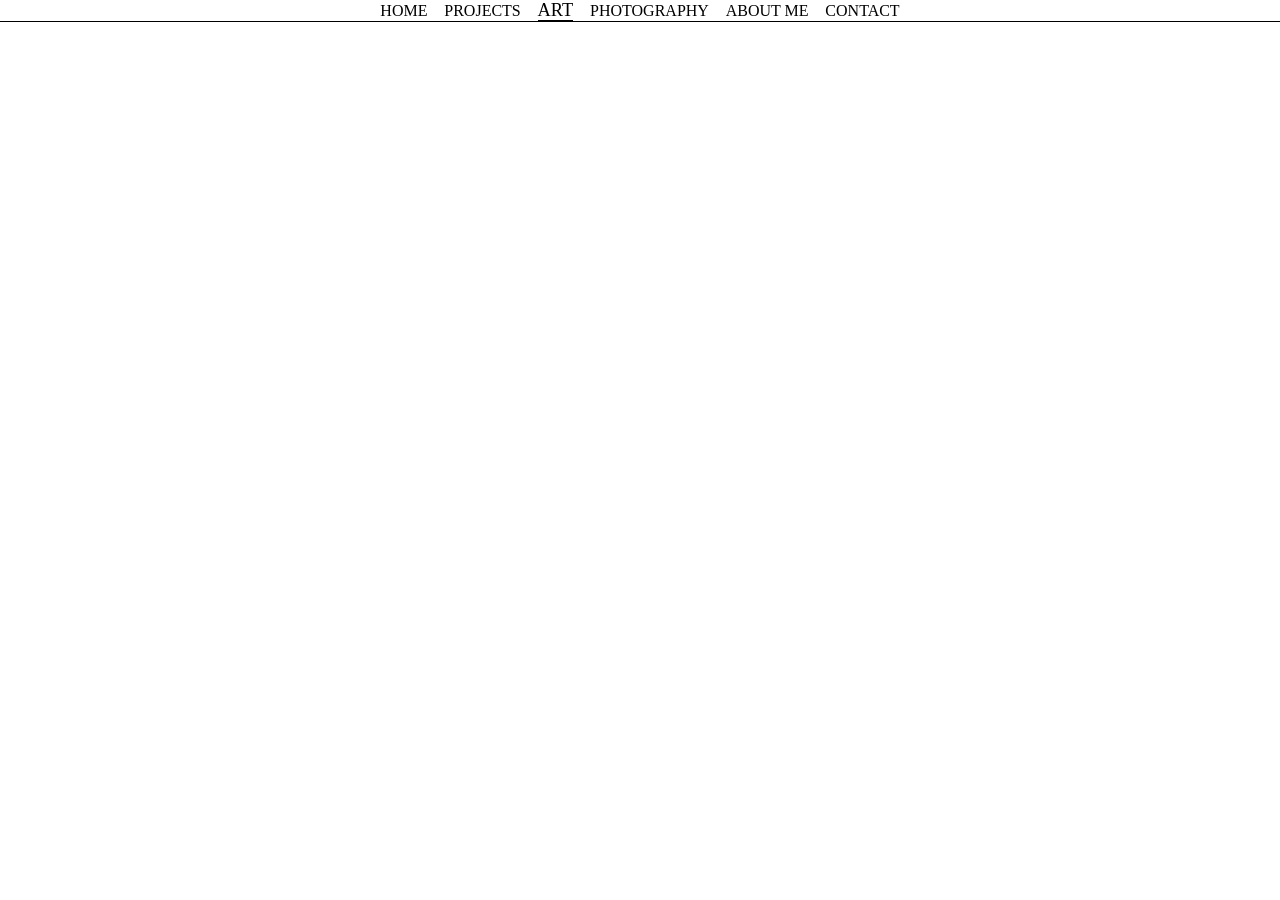
<file: art/art.html>
<!DOCTYPE html>
<html lang="en">
  <head>
    <meta charset="UTF-8" />
    <meta http-equiv="X-UA-Compatible" content="IE=edge" />
    <meta name="viewport" content="width=device-width, initial-scale=1.0" />
    <title>Art</title>
    <link rel="stylesheet" href="style_art.css" />
    <link
      href="https://fonts.googleapis.com/css2?family=Cormorant+Garamond:ital,wght@0,300;1,600&family=Josefin+Slab:wght@100&family=Julius+Sans+One&family=Lato:wght@100&display=swap"
      href="https://fonts.googleapis.com/css2?family=Cormorant+Garamond:ital,wght@0,300;1,600&family=Josefin+Slab:wght@100&family=Julius+Sans+One&display=swap"
      href="https://fonts.googleapis.com/css2?family=Cormorant+Garamond:ital,wght@0,300;1,600&family=Julius+Sans+One&display=swap"
    />
  </head>
  <body>
    <div class="navbar">
      <header class="buttons">
         <a class="lien" href="..\index.html">HOME</a>
        <a class="lien" id="0001" href="..\projects\projects.html">PROJECTS</a>
        <a class="current-lien" id="0010" href="">ART</a>
        <a class="lien" id="0011" href="..\photography\photography.html"
          >PHOTOGRAPHY</a
        >
        <a class="lien" id="0100" href="..\about me\about_me.html">ABOUT ME</a>
        <a class="lien" id="0101" href="..\contact\contact.html">CONTACT</a>
      </header>
    </div>
    <div class="home"><a class="home-button" href="..\index.html">←</a></div>
  </body>
</html>
</file>
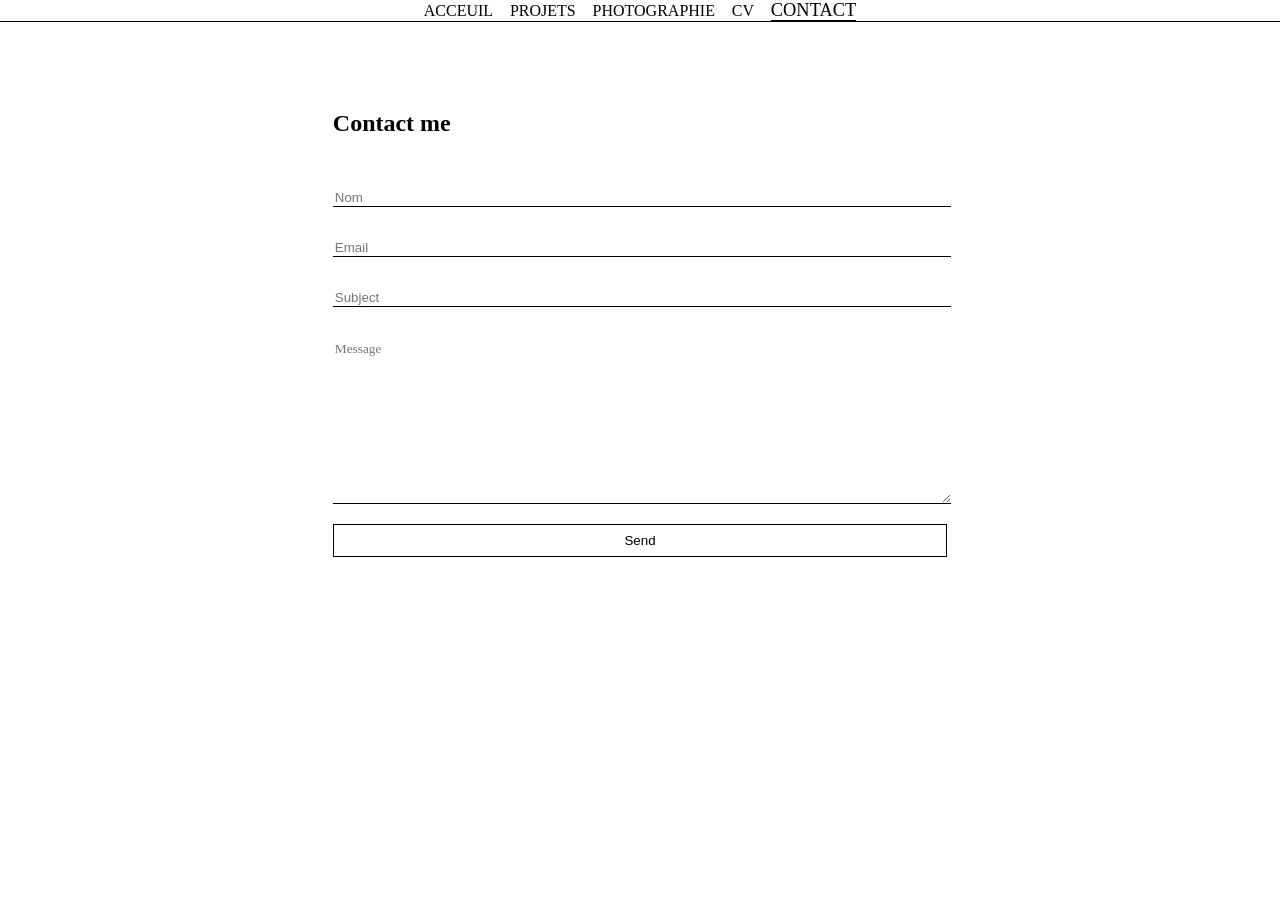
<file: contact/contact.html>
<!DOCTYPE html>
<html lang="en">
  <head>
    <meta charset="UTF-8" />
    <meta http-equiv="X-UA-Compatible" content="IE=edge" />
    <meta name="viewport" content="width=device-width, initial-scale=1.0" />
    <title>Contact</title>
    <link rel="stylesheet" href="style_contact.css" />
    <link
      href="https://fonts.googleapis.com/css2?family=Cormorant+Garamond:ital,wght@0,300;1,600&family=Josefin+Slab:wght@100&family=Julius+Sans+One&family=Lato:wght@100&display=swap"
      href="https://fonts.googleapis.com/css2?family=Cormorant+Garamond:ital,wght@0,300;1,600&family=Josefin+Slab:wght@100&family=Julius+Sans+One&display=swap"
      href="https://fonts.googleapis.com/css2?family=Cormorant+Garamond:ital,wght@0,300;1,600&family=Julius+Sans+One&display=swap"
    />
  </head>
  <body>
    <div class="navbar">
      <header class="buttons">
        <a class="lien" href="..\index.html">ACCEUIL</a>
        <a class="lien" id="0001" href="..\projects\projects.html">PROJETS</a>
        <a class="lien" id="0011" href="..\photography\photography.html"
          >PHOTOGRAPHIE</a
        >
        <a class="lien" id="0100" href="..\about me\about_me.html">CV</a>
        <a class="current-lien" id="0101" href="">CONTACT</a>
      </header>
    </div>
    <div class="form-container">
      <form
        class="contact-form"
        action="https://formsubmit.co/ianoviciangy@gmail.com"
        method="POST"
      >
        <h2>Contact me</h2>
        <input type="hidden" name="_captcha" value="false">
        <input type="hidden" name="_next" value="https://angy000.github.io/AngelicaIanoviciArchitecture/contact/contact.html">
        <input type="text" id="name" name="name" placeholder="Nom" required /><br>
        <input
          type="email"
          id="email"
          name="email"
          placeholder="Email"
          required
        /></br>
        <input type="text" name="subject" id="subject" placeholder="Subject" /></br>
        <textarea
          id="message"
          name="message"
          placeholder="Message"
          cols="30"
          rows="10"
          required
          style="font-family: Garamond"
        ></textarea></br>
        <button type="submit" class="submit">Send</button>
      </form>
    </div>
  </body>
</html>
</file>
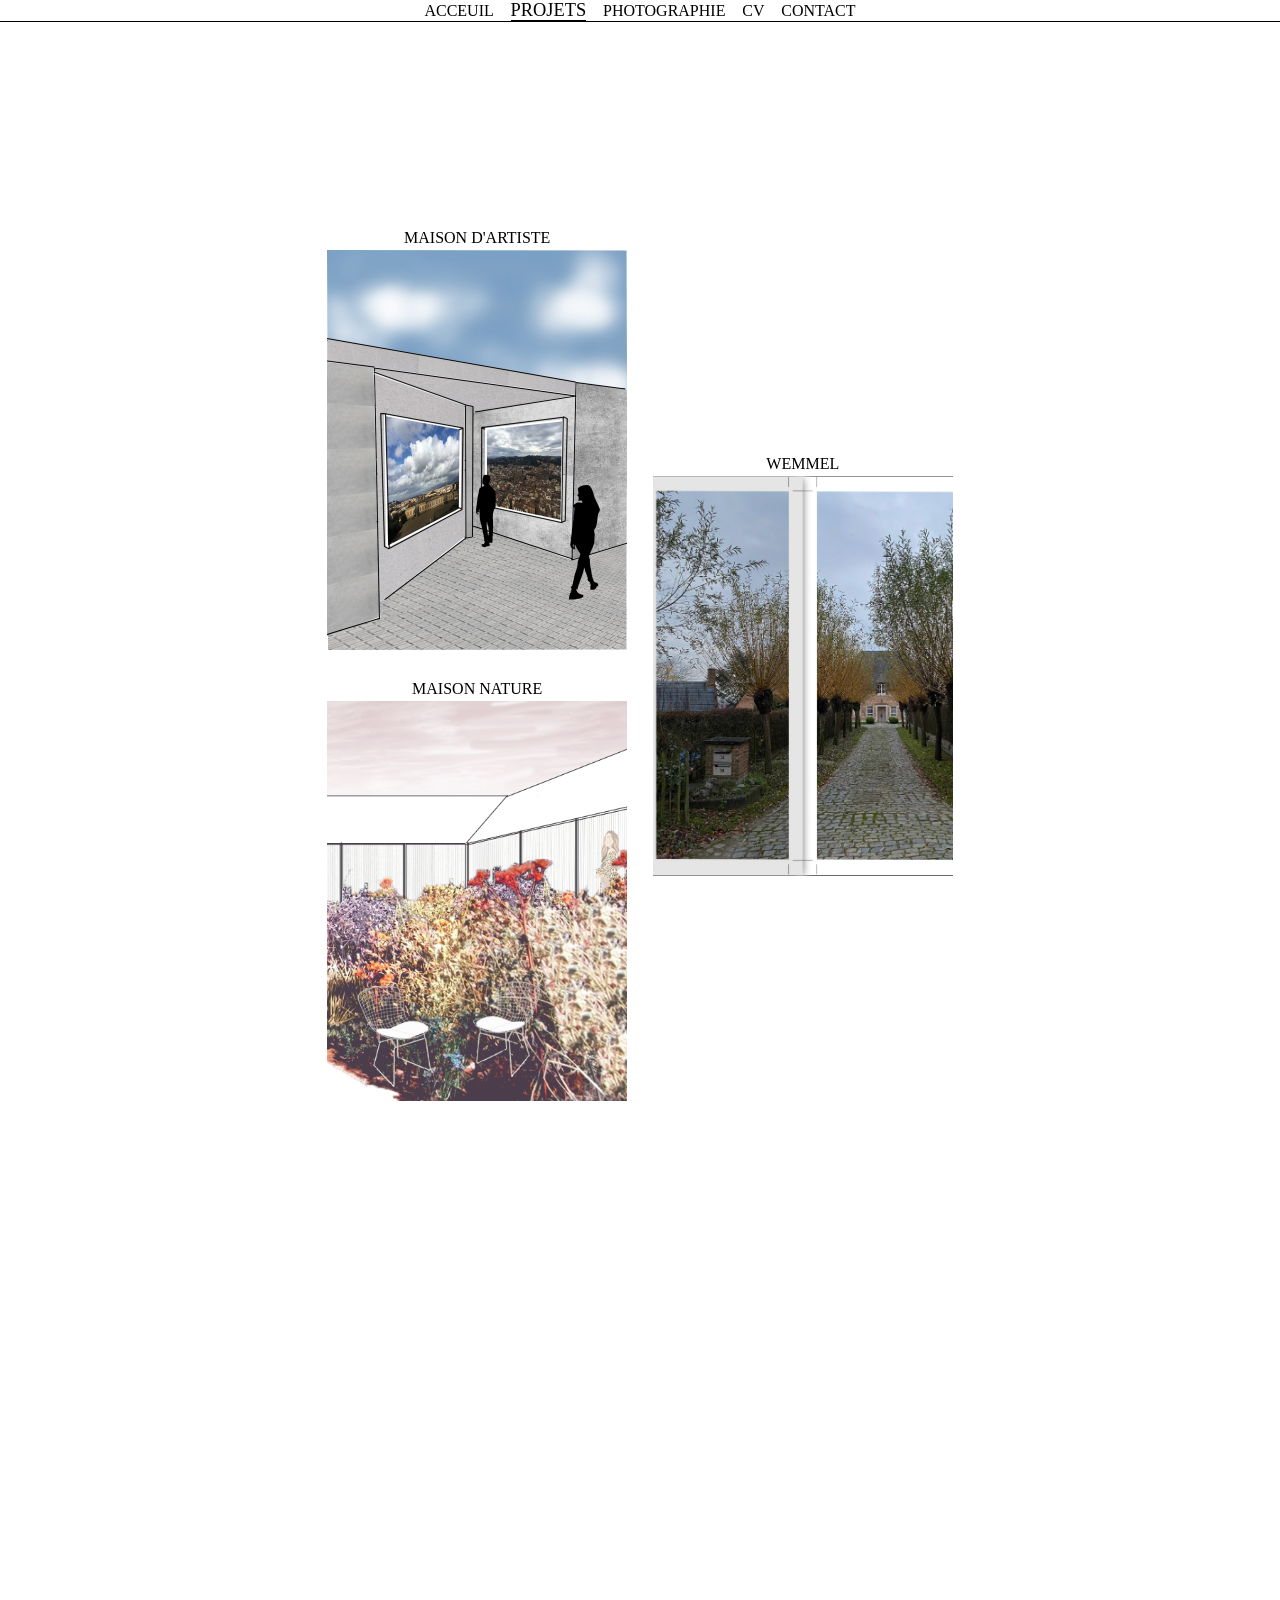
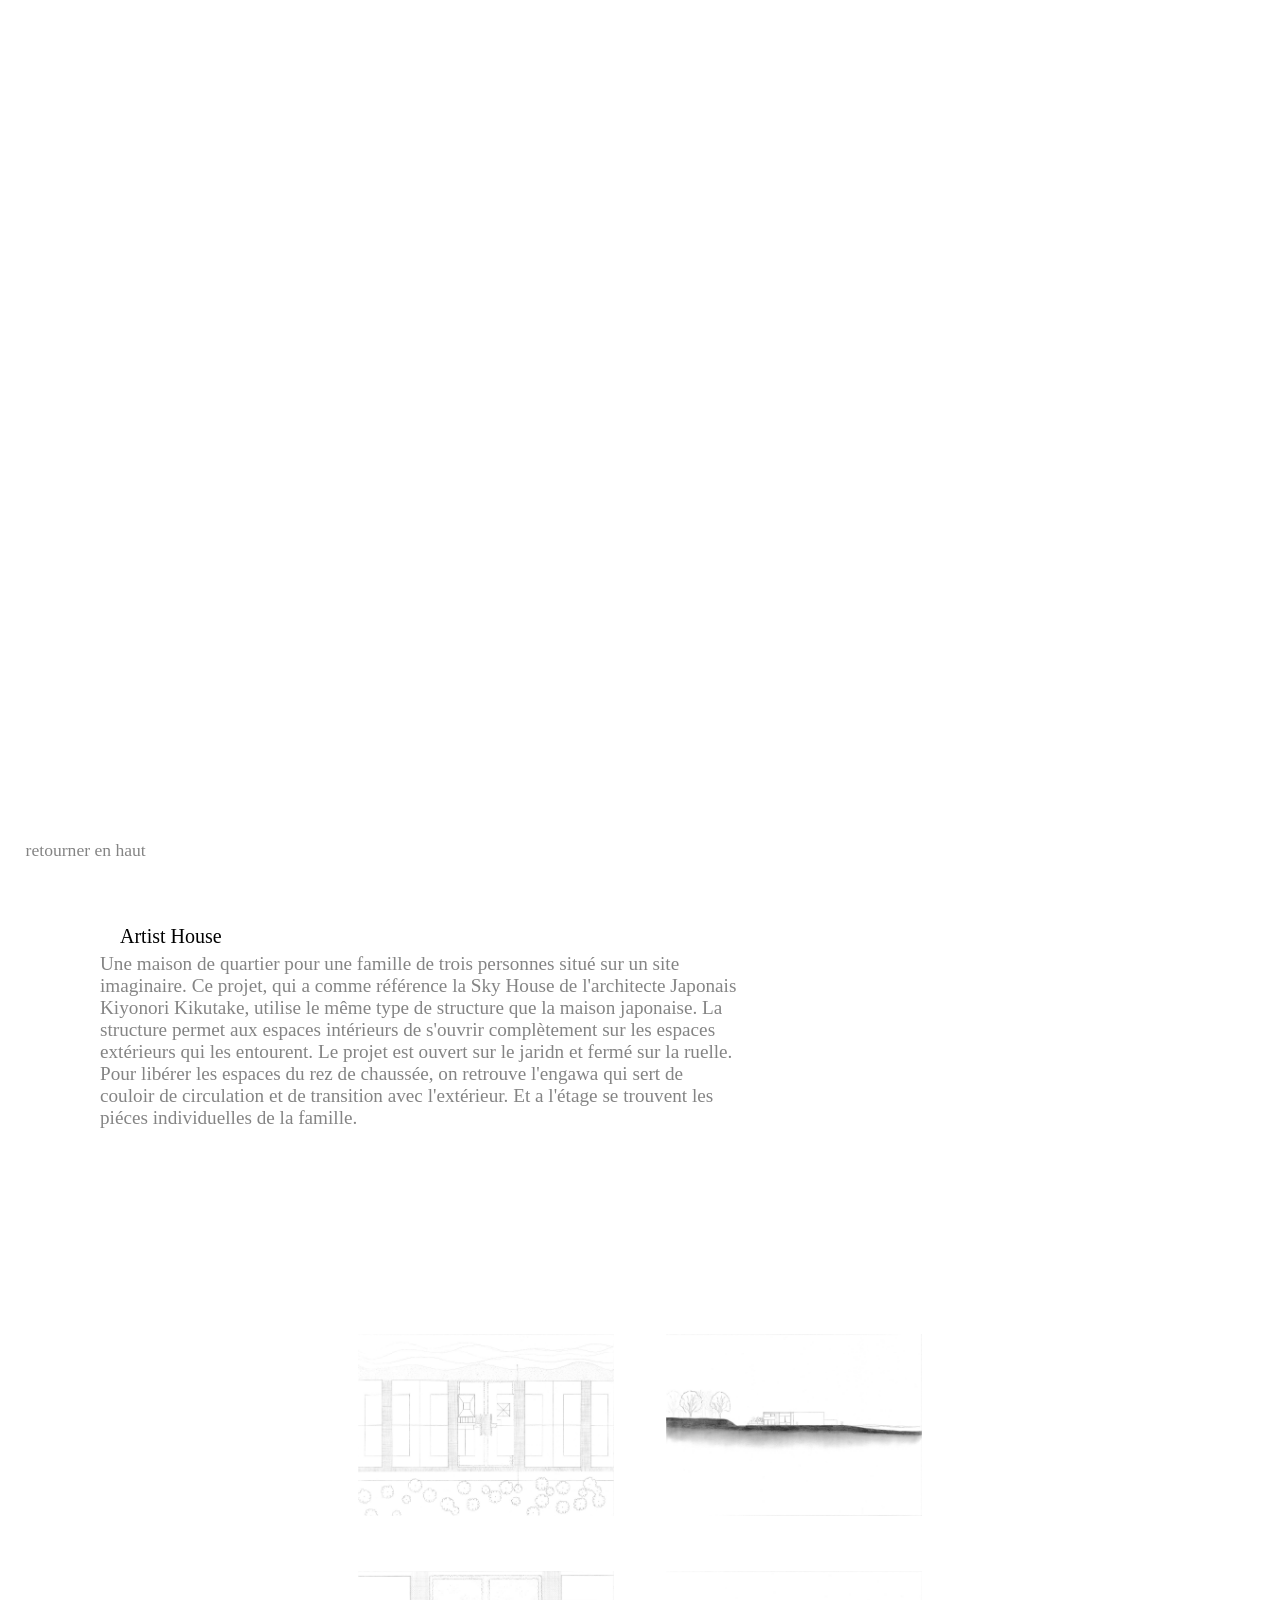
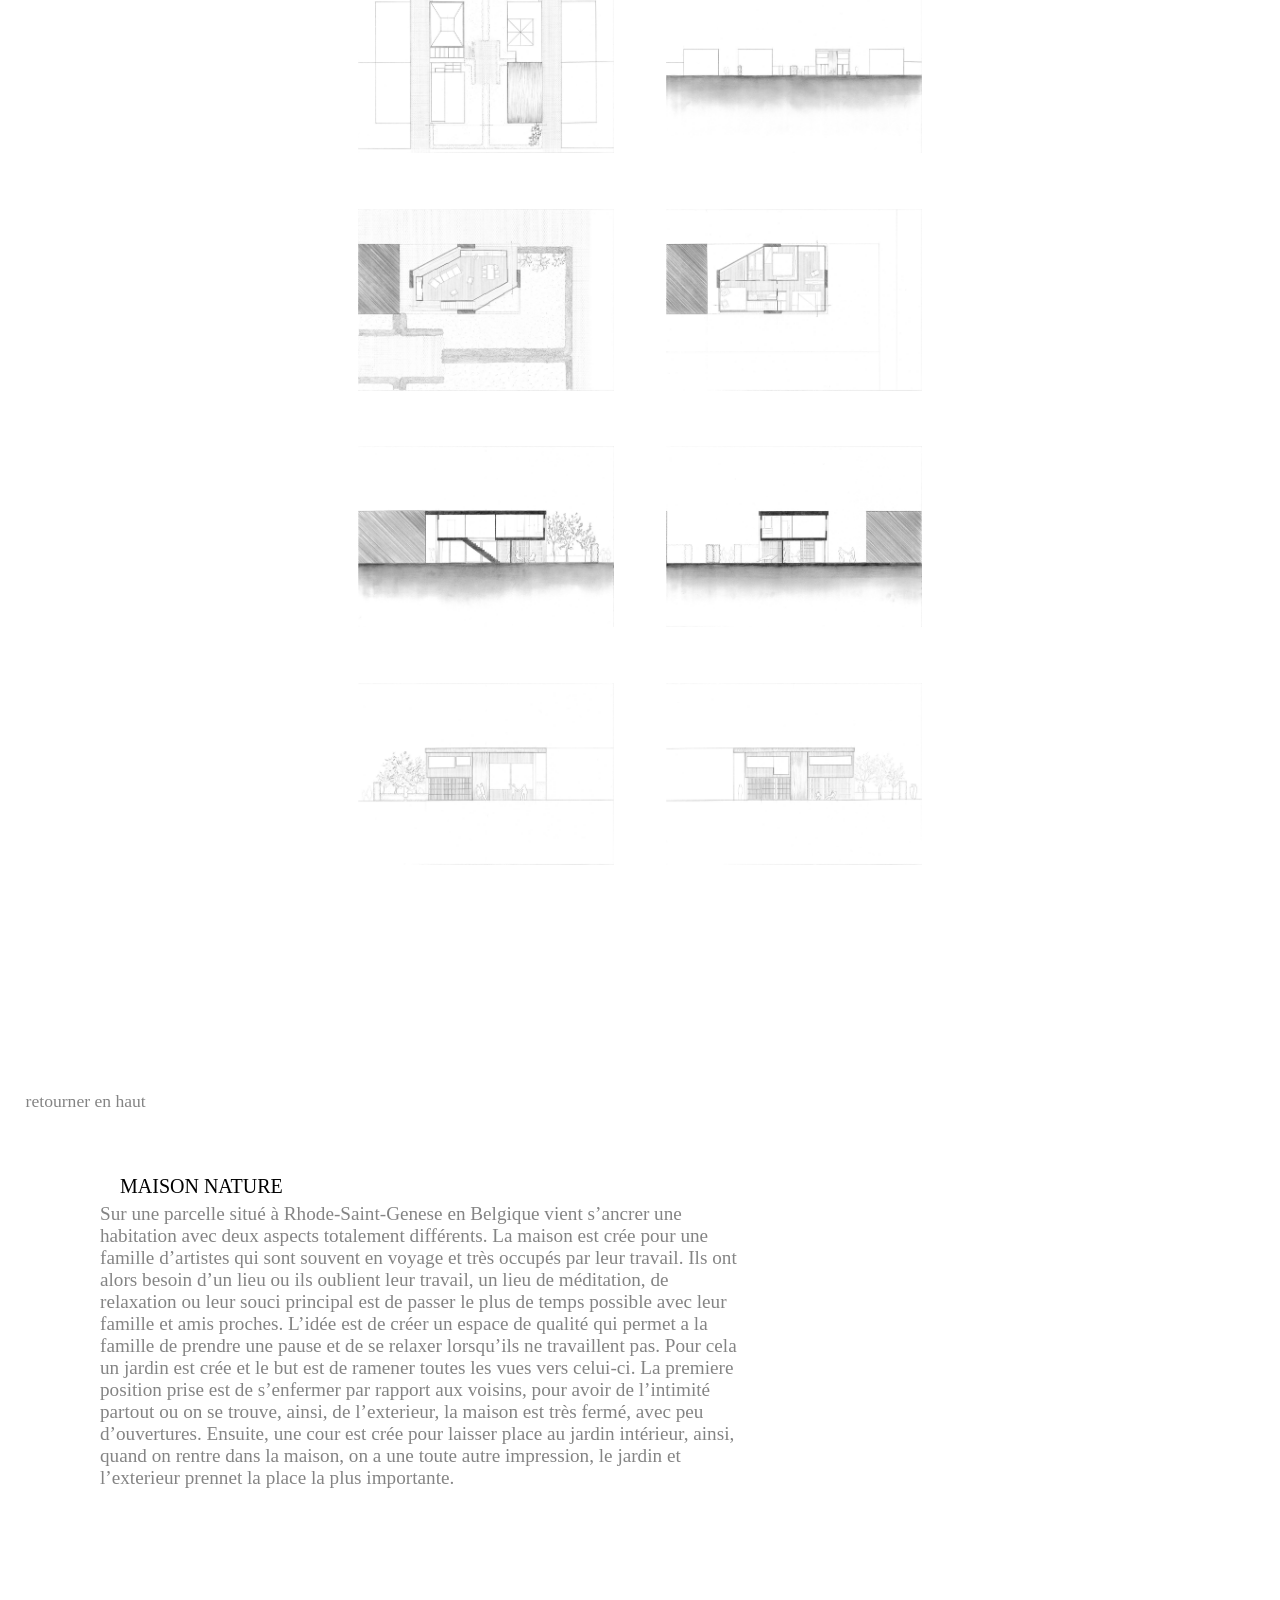
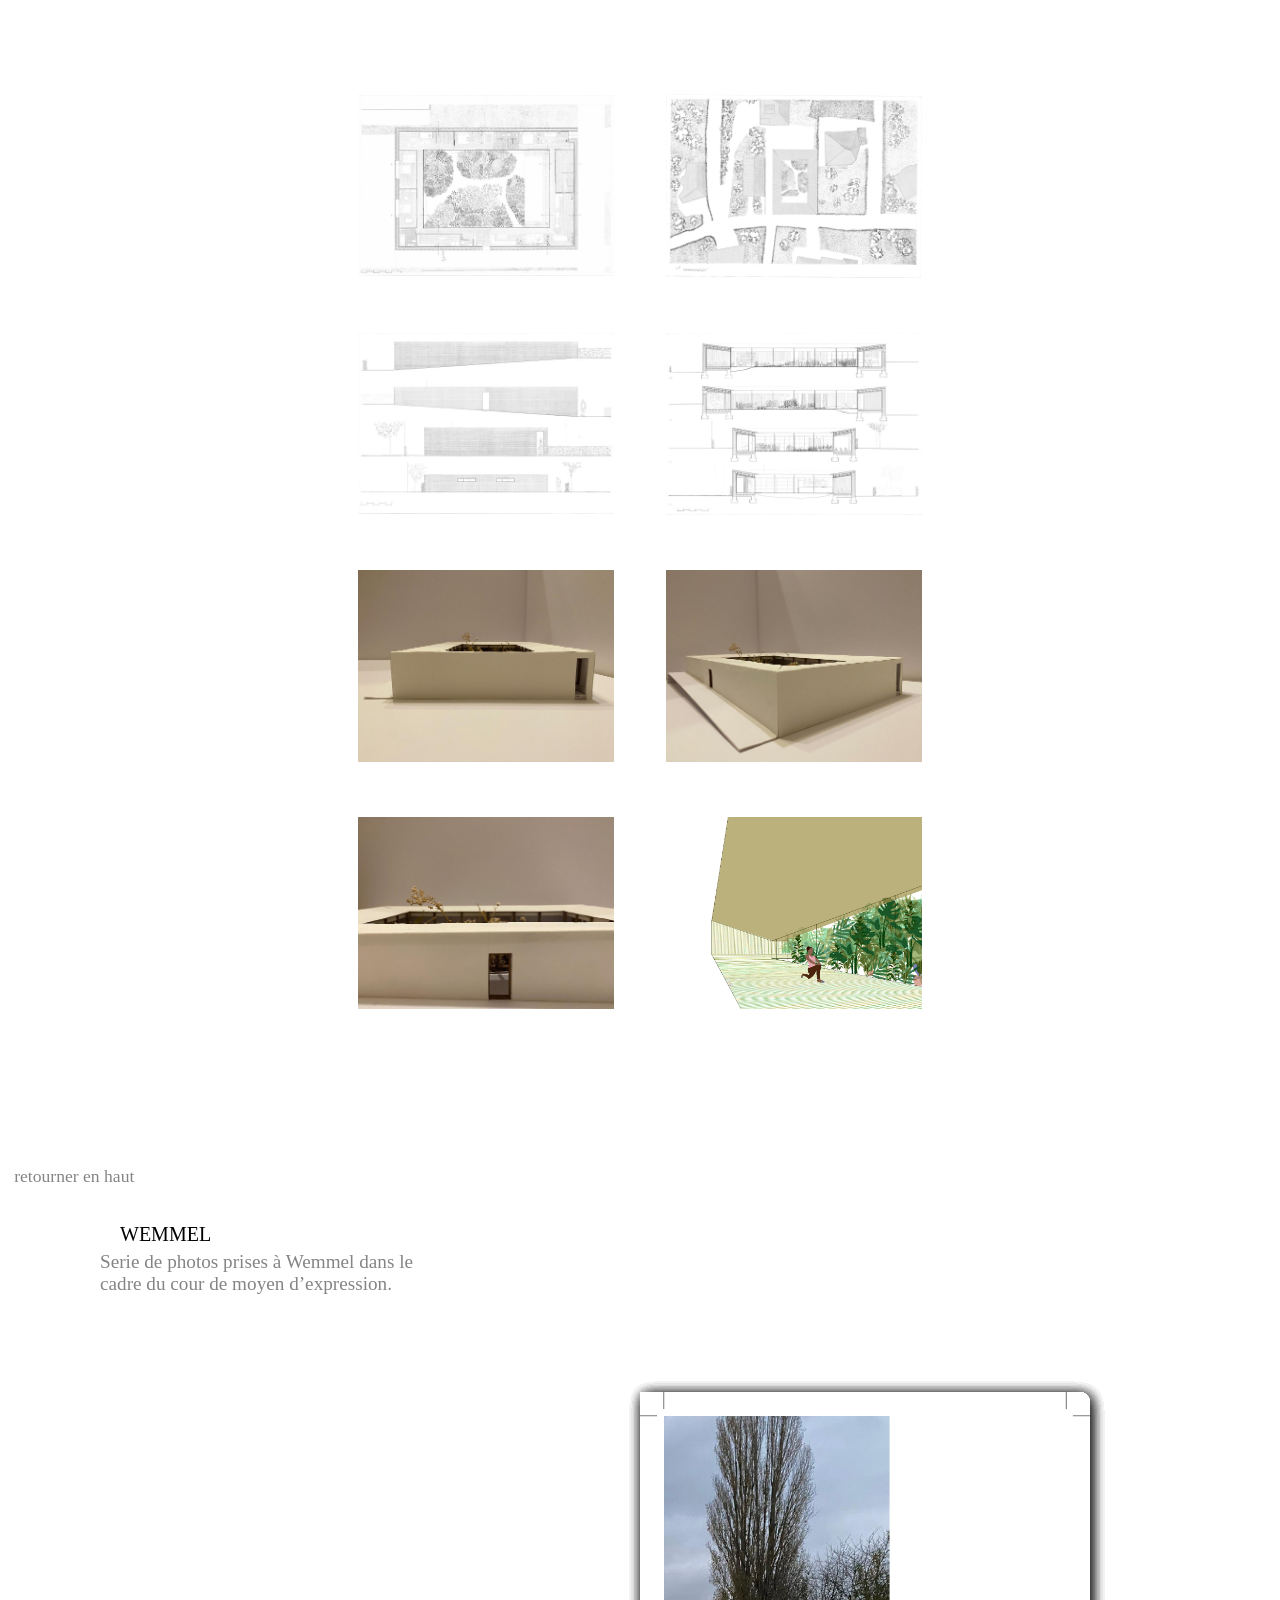
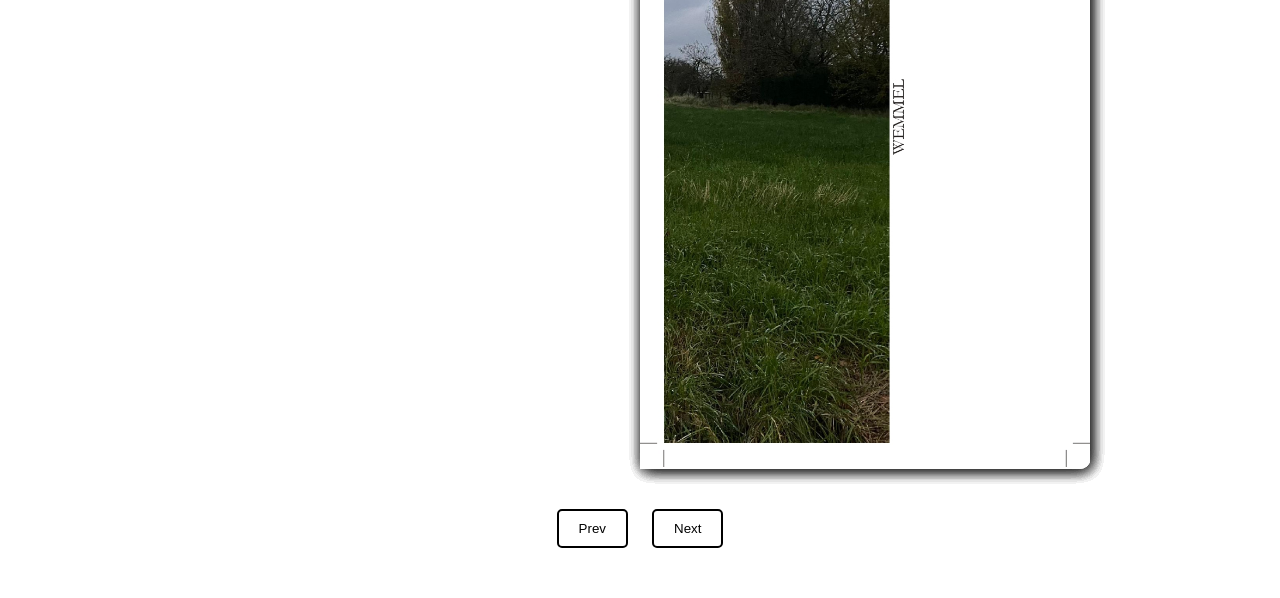
<file: projects/projects.html>
<!DOCTYPE html>
<html lang="en">
  <head>
    <meta charset="UTF-8" />
    <meta http-equiv="X-UA-Compatible" content="IE=edge" />
    <meta name="viewport" content="width=device-width, initial-scale=1.0" />
    <title>Projects</title>
    <link rel="stylesheet" href="style_projects.css" />
    <link rel="stylesheet" type="text/css" href="..\lightbox.min.css" />
    <script src="..\lightbox-plus-jquery.min.js"></script>
    <script src="code.js"></script>
    <link
      href="https://fonts.googleapis.com/css2?family=Cormorant+Garamond:ital,wght@0,300;1,600&family=Josefin+Slab:wght@100&family=Julius+Sans+One&family=Lato:wght@100&display=swap"
      href="https://fonts.googleapis.com/css2?family=Cormorant+Garamond:ital,wght@0,300;1,600&family=Josefin+Slab:wght@100&family=Julius+Sans+One&display=swap"
      href="https://fonts.googleapis.com/css2?family=Cormorant+Garamond:ital,wght@0,300;1,600&family=Julius+Sans+One&display=swap"
    />
  </head>
  <body>
    <div class="navbar">
      <header class="buttons">
        <a class="lien" href="..\index.html">ACCEUIL</a>
        <a class="current-lien" id="0001" href="">PROJETS</a>
        <a class="lien" id="0011" href="..\photography\photography.html"
          >PHOTOGRAPHIE</a
        >
        <a class="lien" id="0100" href="..\about me\about_me.html">CV</a>
        <a class="lien" id="0101" href="..\contact\contact.html">CONTACT</a>
      </header>
    </div>
     <div class="preview-container" id="div-1">
      <div class="preview">
        <div class="preview-click" onClick="document.getElementById('P01').scrollIntoView();">
          <span class="preview-title">MAISON D'ARTISTE</span>
          <img class="preview-image" src="angy\Collage1.png" >
        </div>
        <div class="preview-click" onClick="document.getElementById('P02').scrollIntoView();">
          <span class="preview-title">MAISON NATURE</span>
          <img class="preview-image" src="angy\COLLAGE 2.2.png" >
        </div>
      </div>
      <div class="preview">
        <div class="preview-click" onClick="document.getElementById('P03').scrollIntoView();">
          <span class="preview-title">WEMMEL</span>
          <img class="preview-image" src="angy\preview3.png" >
        </div>
      </div>
    </div>
    </div>
    <div style="transform: translateY(60px);">
      <div class="text" style="z-index: 1;">
        <span class="Retourner-en-haut" onClick="document.getElementById('div-1').scrollIntoView();" id="P01">retourner en haut</span>
        <div class="title-left">Artist House</div>
        <div class="txt-left">
          Une maison de quartier pour une famille de trois personnes situé sur un
          site imaginaire. Ce projet, qui a comme référence la Sky House de
          l'architecte Japonais Kiyonori Kikutake, utilise le même type de
          structure que la maison japonaise. La structure permet aux espaces
          intérieurs de s'ouvrir complètement sur les espaces extérieurs qui les
          entourent. Le projet est ouvert sur le jaridn et fermé sur la
          ruelle. Pour libérer les espaces du rez de chaussée, on retrouve
          l'engawa qui sert de couloir de circulation et de transition avec
          l'extérieur. Et a l'étage se trouvent les piéces individuelles de la
          famille.
        </div>
      </div>
      <div class="colums-images">
              <div class="row-images">
                <a class="click-on-image"
                  href="project_images\ANGELICA_A2-n°001.jpg"
                  data-lightbox="mygallery"
                  ><img
                    class="photo"
                    src="project_images\ANGELICA_A2-n°001.jpg"
                /></a>
                <a class="click-on-image"
                  href="project_images\ANGELICA_A2-n°002.jpg"
                  data-lightbox="mygallery"
                  ><img
                    class="photo"
                    src="project_images\ANGELICA_A2-n°002.jpg"
                /></a>
              </div>
              <div class="row-images">
                <a class="click-on-image"
                  href="project_images\ANGELICA_A2-n°003.jpg"
                  data-lightbox="mygallery"
                  ><img
                    class="photo"
                    src="project_images\ANGELICA_A2-n°003.jpg"
                /></a>
                <a class="click-on-image"
                  href="project_images\ANGELICA_A2-n°004.jpg"
                  data-lightbox="mygallery"
                  ><img
                    class="photo"
                    src="project_images\ANGELICA_A2-n°004.jpg"
                /></a>
              </div>
              <div class="row-images">
                <a class="click-on-image"
                  href="project_images\ANGELICA_A2-n°005.jpg"
                  data-lightbox="mygallery"
                  ><img
                    class="photo"
                    src="project_images\ANGELICA_A2-n°005.jpg"
                /></a>
                <a class="click-on-image" 
                  href="project_images\ANGELICA_A2-n°006.jpg"
                  data-lightbox="mygallery"
                  ><img
                    class="photo"
                    src="project_images\ANGELICA_A2-n°006.jpg"   
                /></a>
              </div>
              <div class="row-images">
                <a class="click-on-image"
                  href="project_images\ANGELICA_A2-n°007.jpg"
                  data-lightbox="mygallery"
                  ><img
                    class="photo"
                    src="project_images\ANGELICA_A2-n°007.jpg"
                /></a>
                <a class="click-on-image"
                  href="project_images\ANGELICA_A2-n°008.jpg"
                  data-lightbox="mygallery"
                  ><img
                    class="photo"
                    src="project_images\ANGELICA_A2-n°008.jpg"
                /></a>
              </div>
              <div class="row-images">
                <a class="click-on-image"
                  href="project_images\ANGELICA_A2-n°009.jpg"
                  data-lightbox="mygallery"
                  ><img
                    class="photo"
                    src="project_images\ANGELICA_A2-n°009.jpg"
                /></a>
                <a class="click-on-image"
                  href="project_images\ANGELICA_A2-n°010.jpg"
                  data-lightbox="mygallery"
                  ><img
                    class="photo"
                    src="project_images\ANGELICA_A2-n°010.jpg"
                /></a>
              </div>
            </div>
          </div>
      </div>
    </div>
    <div>
      <div class="text" style="z-index: 1;margin-top:20%">
        <span class="Retourner-en-haut" onClick="document.getElementById('div-1').scrollIntoView();" id="P02">retourner en haut</span>
        <div class="title-left">MAISON NATURE</div>
        <div class="txt-left">
          Sur une parcelle situé à Rhode-Saint-Genese en Belgique vient s’ancrer une habitation avec deux aspects totalement différents.
          La maison est crée pour une famille d’artistes qui sont souvent en voyage et très occupés par leur travail.
          Ils ont alors besoin d’un lieu ou ils oublient leur travail, un lieu de méditation, de relaxation ou leur souci principal est de passer
          le plus de temps possible avec leur famille et amis proches.
          L’idée est de créer un espace de qualité qui permet a la famille de prendre une pause et de se relaxer lorsqu’ils ne travaillent pas.
          Pour cela un jardin est crée et le but est de ramener toutes les vues vers celui-ci.
          La premiere position prise est de s’enfermer par rapport aux voisins, pour avoir de l’intimité partout ou on se trouve, ainsi,
          de l’exterieur, la maison est très fermé, avec peu d’ouvertures. Ensuite, une cour est crée pour laisser place au jardin intérieur,
          ainsi, quand on rentre dans la maison, on a une toute autre impression, le jardin et l’exterieur prennet la place la plus importante.
        </div>
      </div>
      <div class="colums-images">
              <div class="row-images">
                <a class="click-on-image"
                  href="angy\IMPLANTATION FINAL-1.jpg"
                  data-lightbox="mygallery2"
                  ><img
                    class="photo"
                    src="angy\IMPLANTATION FINAL-1.jpg"
                /></a>
                <a class="click-on-image"
                  href="angy\SCAN IMPLANTATION BON-1.jpg"
                  data-lightbox="mygallery2"
                  ><img
                    class="photo"
                    src="angy\SCAN IMPLANTATION BON-1.jpg"
                /></a>
              </div>
              <div class="row-images">
                <a class="click-on-image"
                  href="angy\scan elevation avec persos-1.jpg"
                  data-lightbox="mygallery2"
                  ><img
                    class="photo"
                    src="angy\scan elevation avec persos-1.jpg"
                /></a>
                <a class="click-on-image"
                  href="angy\SCAN COUPES BON_page-0001.jpg"
                  data-lightbox="mygallery2"
                  ><img
                    class="photo"
                    src="angy\SCAN COUPES BON_page-0001.jpg"
                /></a>
              </div>
              <div class="row-images">
                <a class="click-on-image" 
                  href="angy\MAQUETTE13.jpg"
                  data-lightbox="mygallery2"
                  ><img
                    class="photo"
                    src="angy\MAQUETTE13.jpg"   
                /></a>
                <a class="click-on-image"
                  href="angy\MAQUETTE12.jpg"
                  data-lightbox="mygallery2"
                  ><img
                    class="photo"
                    src="angy\MAQUETTE12.jpg"
                /></a>
              </div>
              <div class="row-images">
                <a class="click-on-image"
                  href="angy\MAQUETTE11.jpg"
                  data-lightbox="mygallery2"
                  ><img
                    class="photo"
                    src="angy\MAQUETTE11.jpg"
                /></a>
                 <a class="click-on-image"
                  href="angy\Collage essai2.jpg"
                  data-lightbox="mygallery2"
                  ><img
                    class="photo"
                    src="angy\Collage essai2.jpg"
                /></a>
              </div>
      </div>
    </div>
    <div style="margin-top: 10%;">
      <div class="text" style="z-index: 1;">
        <span class="Retourner-en-haut" onClick="document.getElementById('div-1').scrollIntoView();"  id="P03" >retourner en haut</span>
        <div class="title-left">WEMMEL</div>
        <div class="txt-left">
         Serie de photos prises à Wemmel dans le cadre du cour de moyen d’expression.
        </div>
      </div>
      <div>
        <div class="book-section">
           <div class="container">
              <div class="right">
                   <figure class="back" id="back-cover"></figure>
                   <figure class="front" ></figure>
              </div>
               <div class="right">
                <figure class="front" ><img src="project_wemmel\page-0024.jpg"></figure>
                <figure class="back" ><img src="project_wemmel\page-0023.jpg"></figure>
              </div>
               <div class="right">
                <figure class="front" ><img src="project_wemmel\page-0021.jpg"></figure>
                <figure class="back" ><img src="project_wemmel\page-0022.jpg"></figure>
              </div>
               <div class="right">
                <figure class="front" ><img src="project_wemmel\page-0019.jpg"></figure>
                <figure class="back" ><img src="project_wemmel\page-0020.jpg"></figure>
              </div>
               <div class="right">
                <figure class="front" ><img src="project_wemmel\page-0017.jpg"></figure>
                <figure class="back" ><img src="project_wemmel\page-0018.jpg"></figure>
              </div>
               <div class="right">
                <figure class="front" ><img src="project_wemmel\page-0015.jpg"></figure>
                <figure class="back" ><img src="project_wemmel\page-0016.jpg"></figure>
              </div>
                <div class="right">
                  <figure class="front" ><img src="project_wemmel\page-0013.jpg"></figure>
                  <figure class="back" ><img src="project_wemmel\page-0014.jpg"></figure>
                </div>
                <div class="right">
                  <figure class="front" ><img src="project_wemmel\page-0011.jpg"></figure>
                  <figure class="back" ><img src="project_wemmel\page-0012.jpg"></figure>
                </div>
               <div class="right">
                   <figure class="front" ><img src="project_wemmel\page-0009.jpg"></figure>
                   <figure class="back" ><img src="project_wemmel\page-0010.jpg"></figure>
               </div>
               <div class="right">
                   <figure class="front" ><img src="project_wemmel\page-0007.jpg"></figure>
                   <figure class="back" ><img src="project_wemmel\page-0008.jpg"></figure>
               </div>
               <div class="right">
                   <figure class="front" ><img src="project_wemmel\page-0005.jpg"></figure>
                   <figure class="back" ><img src="project_wemmel\page-0006.jpg"></figure>
               </div>
               <div class="right">
                   <figure class="front"><img src="project_wemmel\page-0003.jpg"></figure>
                   <figure class="back"><img src="project_wemmel\page-0004.jpg"></figure>
               </div>
               <div class="right">                   
                   <figure class="front" id="cover"><img src="project_wemmel\page-0001.jpg"></figure>
                   <figure class="back"><img src="project_wemmel\page-0002.jpg"></figure>
               </div>
           </div>
           <button onclick="turnLeft()">Prev</button> <button onclick="turnRight()">Next</button>
           <br/>
       </div>
      </div>
    </div>
    </div>
  </body>
</html>
</file>
<file: art/style_art.css>
body {
  background-color: white;
  font-family: Garamond;
  background-size: cover;
  margin: 0%;
}

.lien {
  font-size: 100%;
  font-family: Lato;
  color: black;
  cursor: pointer;
  text-transform: unset;
  text-decoration: none;
  word-spacing: normal;
}

.current-lien {
  font-size: 115%;
  font-family: Lato;
  color: black;
  cursor: default;
  text-transform: unset;
  text-decoration: none;
  word-spacing: normal;
  border-bottom: 2px solid black;
}

.lien:hover {
  color: black;
}

.buttons {
  padding: auto;
  text-align: center;
  word-spacing: 1vw;
  border-bottom: 1px solid black;
}

.navbar {
  position: fixed;
  justify-content: center;
  align-items: center;
  flex-direction: row;
  flex-wrap: wrap;
  width: 100vw;
  background-color: rgb(255, 255, 255);
  z-index: 2;
}
</file>
<file: contact/style_contact.css>
body {
  background-color: white;
  font-family: Garamond;
  background-size: cover;
  margin: 0%;
  padding: 0;
}

.lien {
  font-size: 100%;
  font-family: Lato;
  color: black;
  cursor: pointer;
  text-transform: unset;
  text-decoration: none;
  word-spacing: normal;
}

.current-lien {
  font-size: 115%;
  font-family: Lato;
  color: black;
  cursor: default;
  text-transform: unset;
  text-decoration: none;
  word-spacing: normal;
  border-bottom: 2px solid black;
}

.lien:hover {
  color: black;
}

.buttons {
  padding: auto;
  text-align: center;
  word-spacing: 1vw;
  border-bottom: 1px solid black;
}

.navbar {
  position: fixed;
  justify-content: center;
  align-items: center;
  flex-direction: row;
  flex-wrap: wrap;
  width: 100vw;
  background-color: rgb(255, 255, 255);
  z-index: 2;
}

.form-container {
  position: relative;
  left: 20%;
  width: 60%;
  height: 100vh;
}

.contact-form {
  position: absolute;
  top: 10%;
  left: 10%;
  width: 80%;
  height: 600px;
}

input,
textarea {
  width: 100%;
  margin-top: 2rem;
  border: none;
  border-bottom: 1px solid black;
}

.submit {
  margin-top: 1rem;
  width: 100%;
  border: 1px solid black;
  padding: 0.5rem;
  text-align: center;
  background-color: #ffffff;
  cursor: pointer;
}

.submit:hover {
  opacity: 0.6;
}
</file>
<file: projects/style_projects.css>
html {
  scroll-behavior: smooth;
}

body {
  background-color: white;
  font-family: Garamond;
  background-size: cover;
  margin: 0%;
}

.lien {
  font-size: 100%;
  font-family: Lato;
  color: black;
  cursor: pointer;
  text-transform: unset;
  text-decoration: none;
  word-spacing: normal;
}

.current-lien {
  font-size: 115%;
  font-family: Lato;
  color: black;
  cursor: default;
  text-transform: unset;
  text-decoration: none;
  word-spacing: normal;
  border-bottom: 2px solid black;
}

.lien:hover {
  color: black;
}

.buttons {
  padding: auto;
  text-align: center;
  word-spacing: 1vw;
  border-bottom: 1px solid black;
}

.navbar {
  position: fixed;
  justify-content: center;
  align-items: center;
  flex-direction: row;
  flex-wrap: wrap;
  width: 100vw;
  background-color: rgb(255, 255, 255);
  z-index: 100;
}

.preview-container {
  display: flex;
  justify-content: center;
  align-items: center;
  height: 100vh;
}

.preview {
  display: flex;
  justify-content: center;
  align-items: center;
  margin: 0%;
  text-align: center;
  margin-right: 2%;
  margin-left: 2%;
}

.preview-click {
  margin-right: 2%;
  margin-left: 2%;
  flex-direction: column;
  display: flex;
}

.preview-click:hover {
  transition: 0.1s;
  transform: scale(1.01);
  cursor: pointer;
}

.preview-click:hover > .preview-title {
  display: unset;
}

.preview-title {
  display: none;
  position: absolute;
  margin-left: 10%;
  margin-top: 115%;
  font-size: 130%;
  font-family: Garamond;
  color: rgb(0, 0, 0);
}

.preview-image {
  margin-top: 1%;
  width: 400px;
  height: 450px;
  object-fit: cover;
}

@media only screen and (max-width: 1700px) {
  .preview-container {
    display: flex;
    flex-direction: row;
    justify-content: center;
    align-items: center;
    height: 100vh;
    margin-bottom: 100%;
    padding-top: 200px;
  }

  .preview {
    display: flex;
    flex-direction: column;
    justify-content: center;
    align-items: center;
    margin: 1%;
    text-align: center;
  }

  .preview-title {
    position: unset;
    margin-left: 0%;
    display: unset;
    margin-top: 10%;
    font-size: 100%;
    font-family: Garamond;
    color: black;
  }

  .preview-image {
    margin-top: 1%;
    width: 300px;
    height: 400px;
    object-fit: cover;
  }
}

@media only screen and (max-width: 630px) {
  .preview-container {
    display: flex;
    flex-direction: row;
    justify-content: center;
    align-items: center;
    height: 100vh;
    margin-bottom: 100%;
    padding: 0;
  }

  .preview {
    display: flex;
    flex-direction: column;
    justify-content: center;
    align-items: center;
    margin: 1%;
    text-align: center;
  }

  .preview-title {
    position: unset;
    margin-left: 0%;
    display: unset;
    margin-top: 10%;
    font-size: 100%;
    font-family: Garamond;
    color: black;
  }

  .preview-image {
    margin-top: 1%;
    width: 100%;
    height: 200px;
    object-fit: cover;
  }

  .preview-click {
    margin-right: 2%;
    margin-left: 2%;
    display: unset;
  }
}

.title-left {
  font-family: Lato;
  font-size: 250%;
  color: black;
  margin-top: 2%;
  margin-left: 120px;
  padding-bottom: 5px;
  font-size: 20px;
}

.txt-left {
  font-size: 150%;
  font-family: Lato;
  color: rgba(0, 0, 0, 0.481);
  margin-left: 100px;
  margin-bottom: 8%;
  width: 50%;
}

.text {
  flex-direction: column;
  display: inline-block;
  max-width: 100%;
  min-width: 200px;
  height: auto;
}

.Retourner-en-haut {
  padding-top: 2%;
  margin-left: 2%;
  cursor: pointer;
  font-size: 110%;
  font-family: Garamond;
  color: rgba(0, 0, 0, 0.481);
}

.Retourner-en-haut:hover {
  color: black;
}

@media only screen and (max-width: 900px) {
  .txt-left {
    margin-top: 3%;
    margin-left: 2%;
    width: 95%;
  }
  .title-left {
    margin-top: 12%;
    margin-left: 5%;
  }
}

@media only screen and (max-width: 1740px) {
  .txt-left {
    font-size: 120%;
  }
  .title-left {
    margin-top: 5%;
  }
  .Retourner-en-haut {
    padding-top: 2%;
    cursor: pointer;
    font-size: 110%;
    font-family: Garamond;
    color: rgba(0, 0, 0, 0.481);
  }
}

.images-projects1 {
  display: flex;
  justify-content: center;
  align-items: center;
}

.colums-images {
  display: flex;
  flex-direction: column;
  justify-content: center;
  align-items: center;
  padding-top: 6%;
}

.row-images {
  display: inline-flex;
  flex-direction: row;
  justify-content: center;
  align-items: center;
}

.click-on-image {
  margin: 2%;
  width: 20%;
}

.photo {
  width: 100%;
}

.book-section {
  width: 100%;
  padding: 40px 0;
  text-align: center;
}
.book-section > .container {
  height: 677px;
  width: 900px;
  position: relative;
  left: 50%;
  transform: translateX(-50%);
  border-radius: 2%;
  margin-bottom: 30px;
  perspective: 1200px;
}
.container > .right {
  position: absolute;
  height: 100%;
  width: 50%;
  transition: 0.7s ease-in-out;
  transform-style: preserve-3d;
}
.book-section > .container > .right {
  right: 0;
  transform-origin: left;
  border-radius: 10px 0 0 10px;
}
.right > figure.front,
.right > figure.back {
  margin: 0;
  height: 100%;
  width: 100%;
  position: absolute;
  left: 0;
  top: 0;
  background-size: 200%;
  background-repeat: no-repeat;
  backface-visibility: hidden;
  background-color: white;
  overflow: hidden;
}
.right > figure.front {
  background-position: right;
  border-radius: 0 10px 10px 0;
  box-shadow: 2px 2px 15px -2px rgba(0, 0, 0, 0.2);
}
.right > figure.back {
  background-position: left;
  border-radius: 10px 0 0 10px;
  box-shadow: -2px 2px 15px -2px rgba(0, 0, 0, 0.2);
  transform: rotateY(180deg);
}
.flip {
  transform: rotateY(-180deg);
}
.flip::before {
  content: "";
  position: absolute;
  top: 0;
  left: 0;
  z-index: 10;
  width: 100%;
  height: 100%;
  border-radius: 0 10px 10px 0;
  background-color: rgba(0, 0, 0, 0.1);
}
.book-section > button {
  border: 2px solid #000000;
  background-color: transparent;
  color: #000000;
  padding: 10px 20px;
  border-radius: 5px;
  cursor: pointer;
  margin: 10px;
  transition: 0.3s ease-in-out;
}
.book-section > button:focus,
.book-section > button:active {
  outline: none;
}
.book-section > p {
  color: rgb(0, 0, 0);
  font-family: calibri;
  font-size: 24px;
}
.book-section > p > a {
  text-decoration: none;
  color: #000000;
}
.book-section > button:hover {
  background-color: #000000;
  color: #fff;
}
.front#cover,
.back#back-cover {
  background-color: #ffffff;
  font-family: calibri;
  text-align: left;
}
.front#cover h1 {
  color: #fff;
}
.front#cover p {
  color: rgba(0, 0, 0, 0.8);
  font-size: 14px;
}
.book-section img {
  width: 100%;
  height: auto;
}

@media only screen and (max-width: 920px) {
  .book-section > .container {
    height: 526px;
    width: 700px;
    position: relative;
    left: 50%;
    transform: translateX(-50%);
    border-radius: 2%;
    margin-bottom: 30px;
    perspective: 1200px;
  }
}

@media only screen and (max-width: 720px) {
  .book-section > .container {
    height: 377px;
    width: 500px;
    position: relative;
    left: 50%;
    transform: translateX(-50%);
    border-radius: 2%;
    margin-bottom: 30px;
    perspective: 1200px;
  }
}

@media only screen and (max-width: 520px) {
  .book-section > .container {
    height: 226px;
    width: 300px;
    position: relative;
    left: 50%;
    transform: translateX(-50%);
    border-radius: 2%;
    margin-bottom: 30px;
    perspective: 1200px;
  }
}

@media only screen and (max-width: 320px) {
  .book-section > .container {
    height: 196px;
    width: 260px;
    position: relative;
    left: 50%;
    transform: translateX(-50%);
    border-radius: 2%;
    margin-bottom: 30px;
    perspective: 1200px;
  }
}

.video-project {
  position: absolute;
  transform: translateX(195%);
  width: 21%;
  display: flex;
  justify-content: center;
  align-items: center;
}

@media only screen and (max-width: 1500px) {
  .video-project {
    position: absolute;
    transform: translateX(111%);
    width: 31%;
    display: flex;
    justify-content: center;
    align-items: center;
  }
}

@media only screen and (max-width: 900px) {
  .video-project {
    position: absolute;
    transform: translateX(32%);
    width: 65%;
    display: flex;
    justify-content: center;
    align-items: center;
  }
}
</file>
